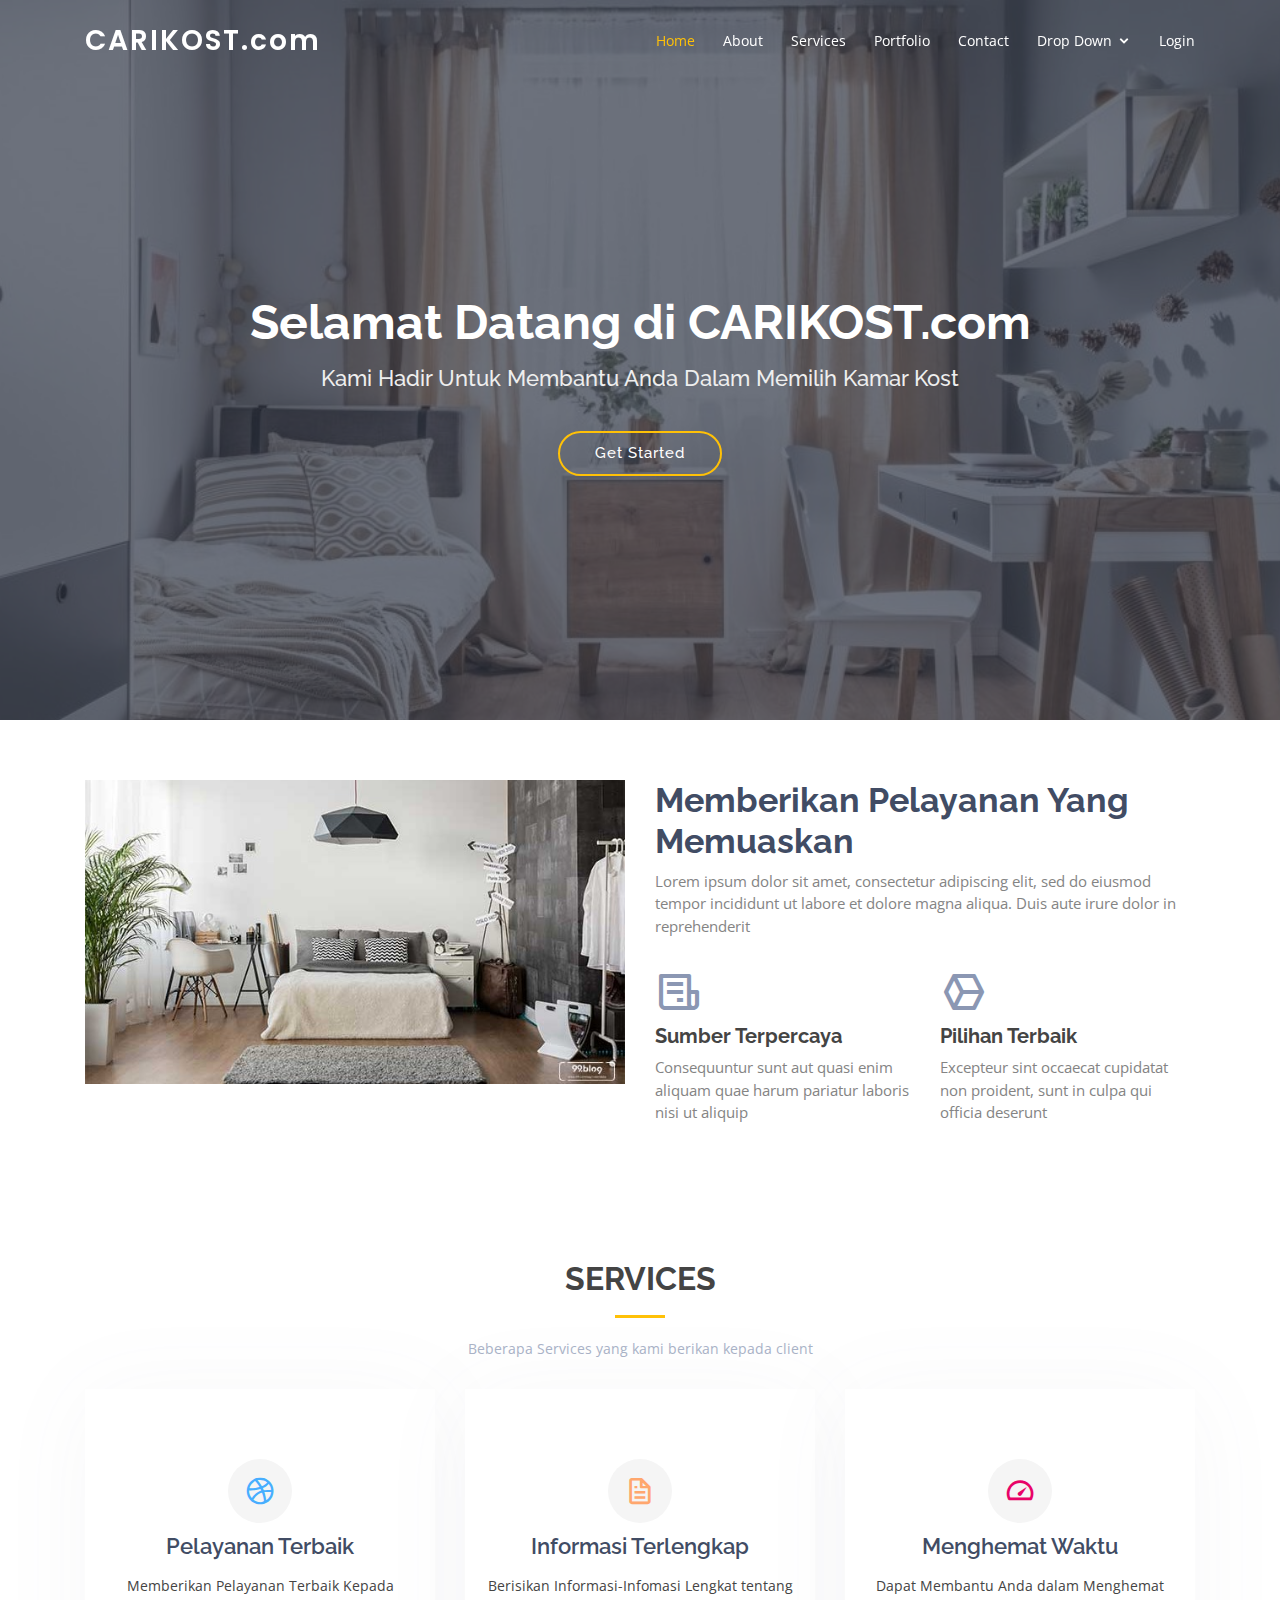
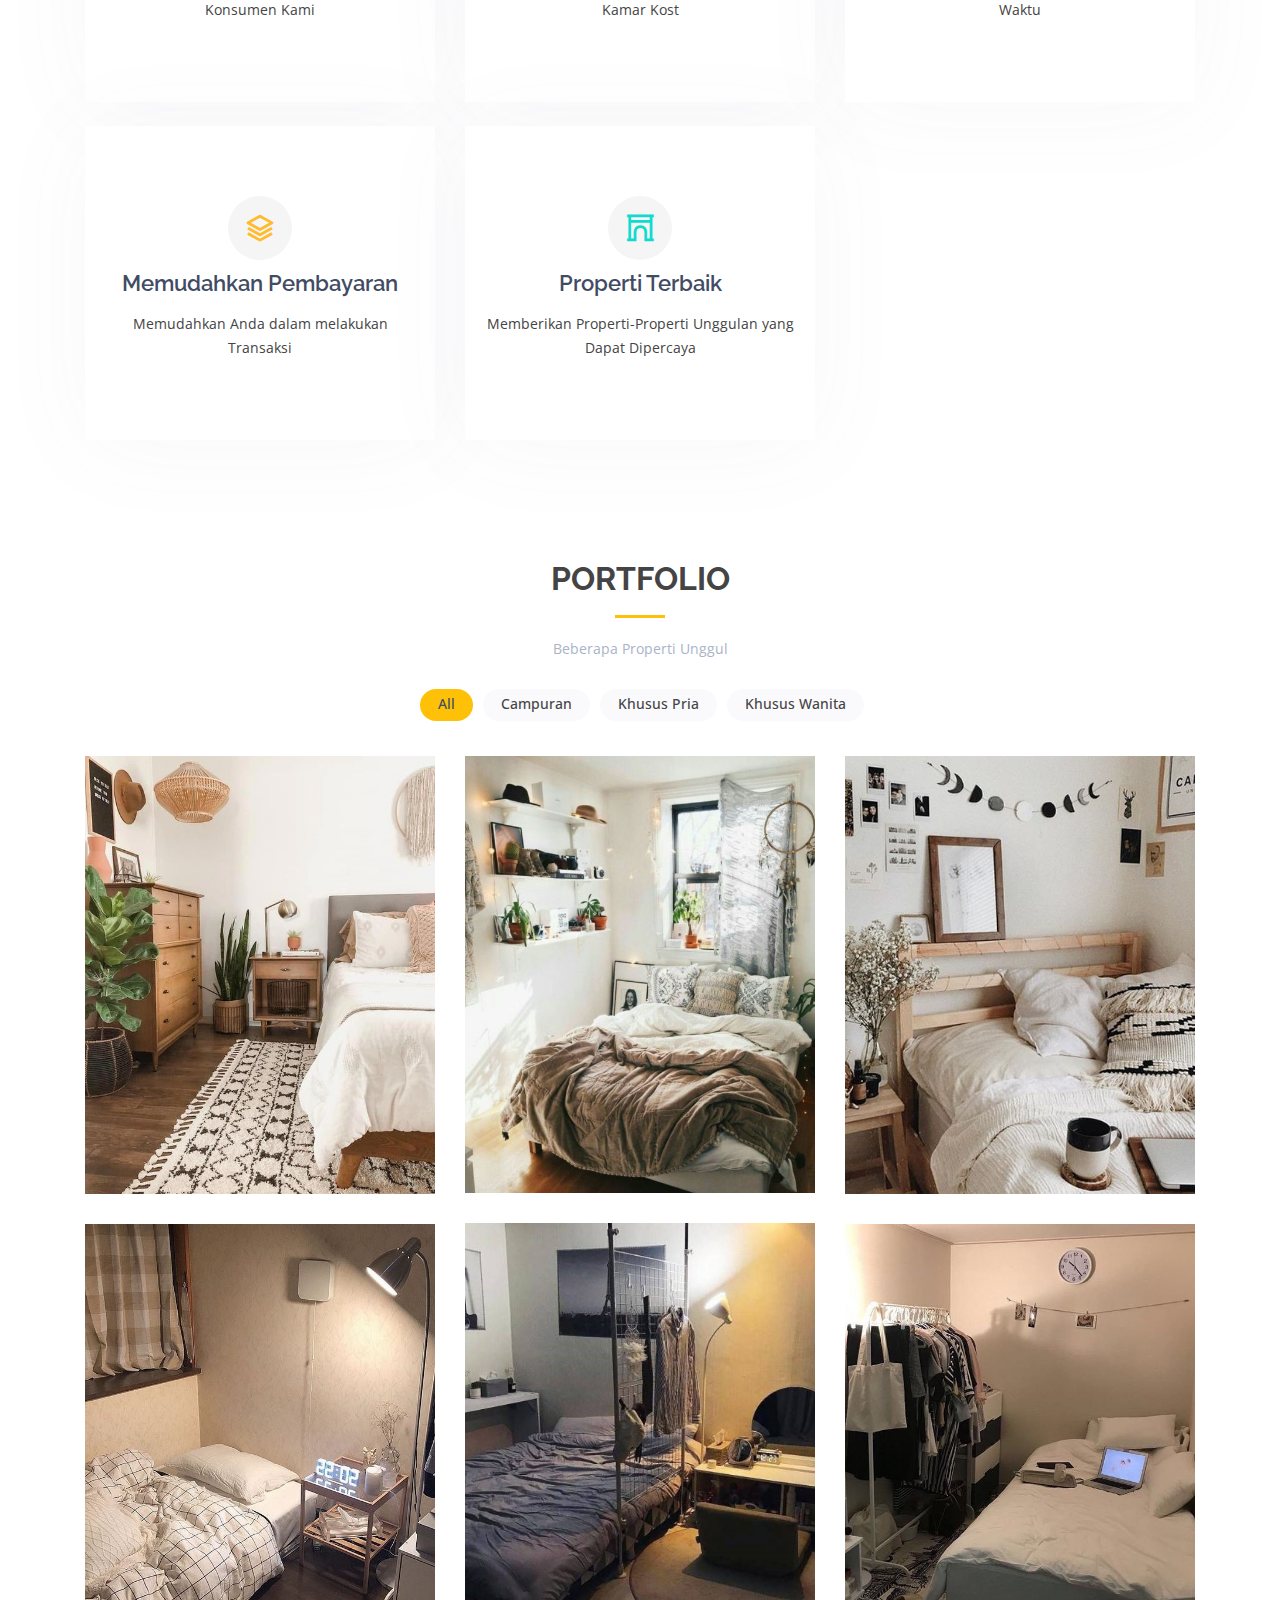
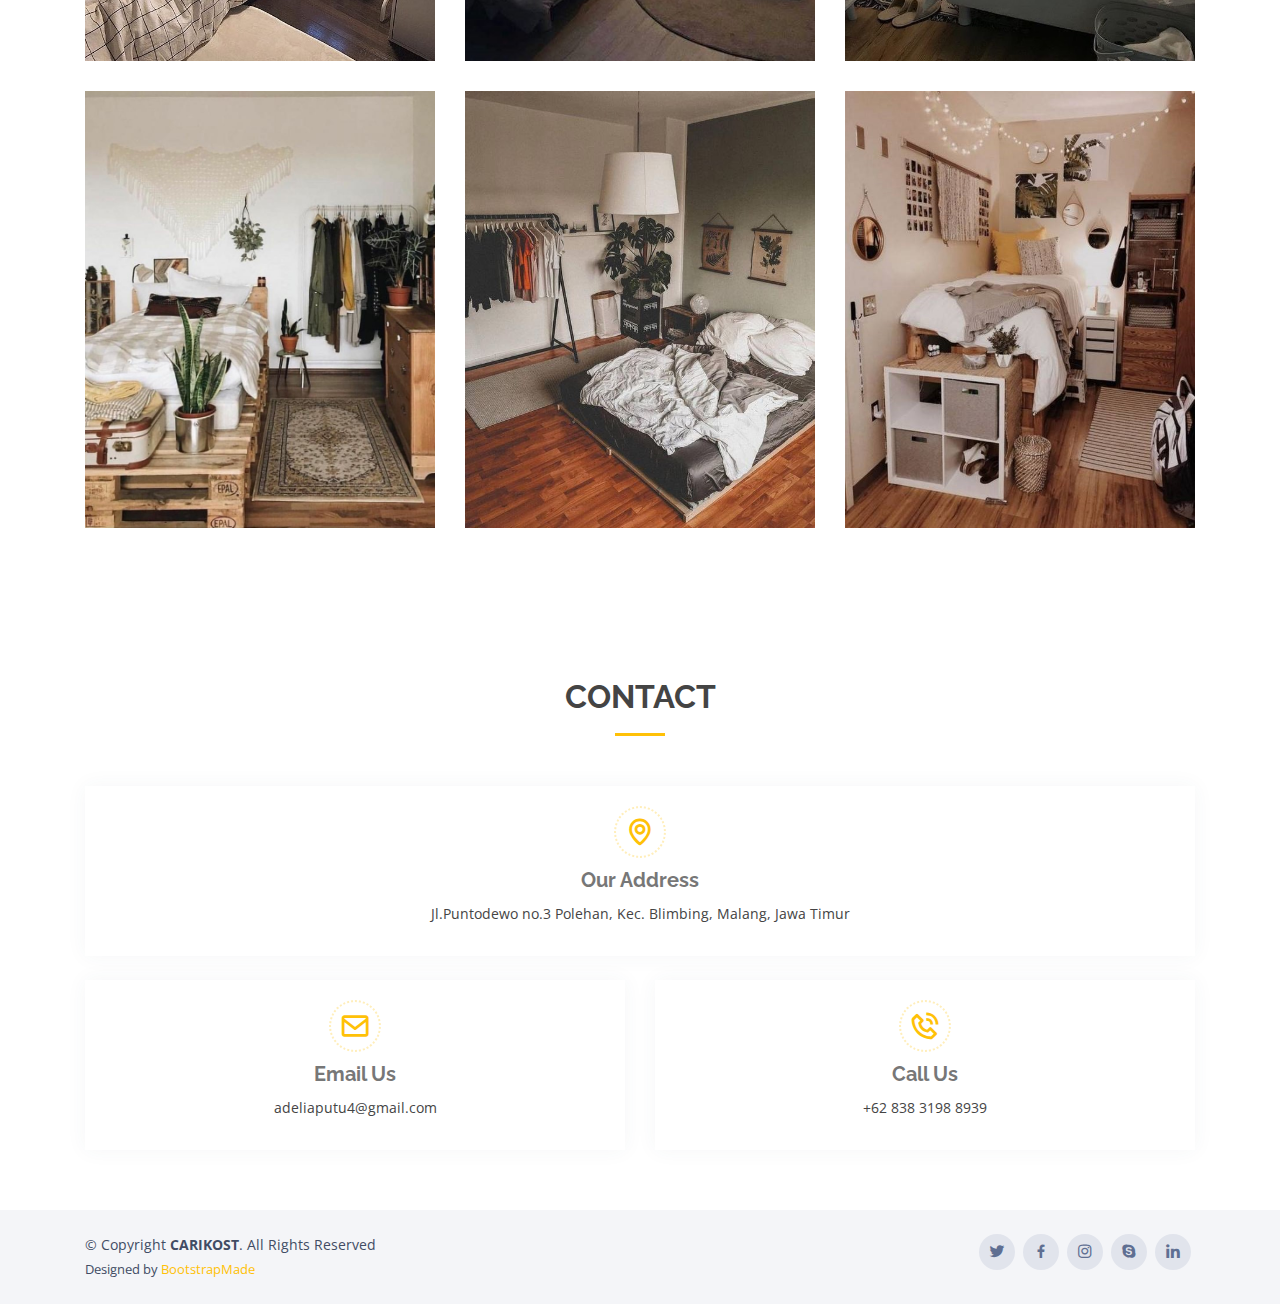
<file: index.html>
<!DOCTYPE html>
<html lang="en">

<head>
  <meta charset="utf-8">
  <meta content="width=device-width, initial-scale=1.0" name="viewport">

  <title>CARIKOST.com</title>
  <meta content="" name="descriptison">
  <meta content="" name="keywords">

  <!-- Favicons -->
  <link href="assets/img/favicon.png" rel="icon">
  <link href="assets/img/apple-touch-icon.png" rel="apple-touch-icon">

  <!-- Google Fonts -->
  <link href="https://fonts.googleapis.com/css?family=Open+Sans:300,300i,400,400i,600,600i,700,700i|Raleway:300,300i,400,400i,500,500i,600,600i,700,700i|Poppins:300,300i,400,400i,500,500i,600,600i,700,700i" rel="stylesheet">

  <!-- Vendor CSS Files -->
  <link href="assets/vendor/bootstrap/css/bootstrap.min.css" rel="stylesheet">
  <link href="assets/vendor/icofont/icofont.min.css" rel="stylesheet">
  <link href="assets/vendor/boxicons/css/boxicons.min.css" rel="stylesheet">
  <link href="assets/vendor/owl.carousel/assets/owl.carousel.min.css" rel="stylesheet">
  <link href="assets/vendor/venobox/venobox.css" rel="stylesheet">

  <!-- Template Main CSS File -->
  <link href="assets/css/style.css" rel="stylesheet">

  <!-- =======================================================
  * Template Name: Baker - v2.1.0
  * Template URL: https://bootstrapmade.com/baker-free-onepage-bootstrap-theme/
  * Author: BootstrapMade.com
  * License: https://bootstrapmade.com/license/
  ======================================================== -->
</head>

<body>

  <!-- ======= Header ======= -->
  <header id="header" class="fixed-top header-transparent">
    <div class="container d-flex align-items-center">

      <h1 class="logo mr-auto"><a href="index.html">CARIKOST.com</a></h1>
      <!-- Uncomment below if you prefer to use an image logo -->
      <!-- <a href="index.html" class="logo mr-auto"><img src="assets/img/logo.png" alt="" class="img-fluid"></a>-->

      <nav class="nav-menu d-none d-lg-block">
        <ul>
          <li class="active"><a href="index.html">Home</a></li>
          <li><a href="#about">About</a></li>
          <li><a href="#services">Services</a></li>
          <li><a href="#portfolio">Portfolio</a></li>
          <li><a href="#contact">Contact</a></li>
          <li class="drop-down"><a href="">Drop Down</a>
            <ul>
              <li><a href="#">Drop Down 1</a></li>
              <li class="drop-down"><a href="#">Deep Drop Down</a>
                <ul>
                  <li><a href="#">Deep Drop Down 1</a></li>
                  <li><a href="#">Deep Drop Down 2</a></li>
                  <li><a href="#">Deep Drop Down 3</a></li>
                  <li><a href="#">Deep Drop Down 4</a></li>
                  <li><a href="#">Deep Drop Down 5</a></li>
                </ul>
              </li>
              <li><a href="#">Drop Down 2</a></li>
              <li><a href="#">Drop Down 3</a></li>
              <li><a href="#">Drop Down 4</a></li>
            </ul>
          </li>
          <li><a href="login/login.html">Login</a></li>

        </ul>
      </nav><!-- .nav-menu -->

    </div>
  </header><!-- End Header -->

  <!-- ======= Hero Section ======= -->
  <section id="hero" class="d-flex align-items-center justify-content-center">
    <div class="container position-relative">
      <h1>Selamat Datang di CARIKOST.com</h1>
      <h2>Kami Hadir Untuk Membantu Anda Dalam Memilih Kamar Kost</h2>
      <a href="#about" class="btn-get-started scrollto">Get Started</a>
    </div>
  </section><!-- End Hero -->

  <main id="main">

    <!-- ======= About Section ======= -->
    <section id="about" class="about">
      <div class="container">

        <div class="row">
          <div class="col-lg-6">
            <img src="assets/img/about.jpg" class="img-fluid" alt="">
          </div>
          <div class="col-lg-6 pt-4 pt-lg-0">
            <h3>Memberikan Pelayanan Yang Memuaskan</h3>
            <p>
              Lorem ipsum dolor sit amet, consectetur adipiscing elit, sed do eiusmod tempor incididunt ut labore et dolore magna aliqua. Duis aute irure dolor in reprehenderit
            </p>
            <div class="row">
              <div class="col-md-6">
                <i class="bx bx-receipt"></i>
                <h4>Sumber Terpercaya</h4>
                <p>Consequuntur sunt aut quasi enim aliquam quae harum pariatur laboris nisi ut aliquip</p>
              </div>
              <div class="col-md-6">
                <i class="bx bx-cube-alt"></i>
                <h4>Pilihan Terbaik</h4>
                <p>Excepteur sint occaecat cupidatat non proident, sunt in culpa qui officia deserunt</p>
              </div>
            </div>
          </div>
        </div>

      </div>
    </section><!-- End About Section -->


    <!-- ======= Services Section ======= -->
    <section id="services" class="services">
      <div class="container">

        <div class="section-title">
          <h2>Services</h2>
          <p>Beberapa Services yang kami berikan kepada client</p>
        </div>

        <div class="row">

          <div class="col-lg-4 col-md-6 d-flex align-items-stretch" data-aos="zoom-in" data-aos-delay="100">
            <div class="icon-box iconbox-blue">
              <div class="icon">
                <i class="bx bxl-dribbble"></i>
              </div>
              <h4><a href="">Pelayanan Terbaik</a></h4>
              <p>Memberikan Pelayanan Terbaik Kepada Konsumen Kami</p>
            </div>
          </div>

          <div class="col-lg-4 col-md-6 d-flex align-items-stretch mt-4 mt-md-0" data-aos="zoom-in" data-aos-delay="200">
            <div class="icon-box iconbox-orange ">
              <div class="icon">
                <i class="bx bx-file"></i>
              </div>
              <h4><a href="">Informasi Terlengkap</a></h4>
              <p>Berisikan Informasi-Infomasi Lengkat tentang Kamar Kost</p>
            </div>
          </div>

          <div class="col-lg-4 col-md-6 d-flex align-items-stretch mt-4 mt-lg-0" data-aos="zoom-in" data-aos-delay="300">
            <div class="icon-box iconbox-pink">
              <div class="icon">
                <i class="bx bx-tachometer"></i>
              </div>
              <h4><a href="">Menghemat Waktu</a></h4>
              <p>Dapat Membantu Anda dalam Menghemat Waktu</p>
            </div>
          </div>

          <div class="col-lg-4 col-md-6 d-flex align-items-stretch mt-4" data-aos="zoom-in" data-aos-delay="100">
            <div class="icon-box iconbox-yellow">
              <div class="icon">
                <i class="bx bx-layer"></i>
              </div>
              <h4><a href="">Memudahkan Pembayaran</a></h4>
              <p>Memudahkan Anda dalam melakukan Transaksi</p>
            </div>
          </div>

          

          <div class="col-lg-4 col-md-6 d-flex align-items-stretch mt-4" data-aos="zoom-in" data-aos-delay="300">
            <div class="icon-box iconbox-teal">
              <div class="icon">
                <i class="bx bx-arch"></i>
              </div>
              <h4><a href="">Properti Terbaik</a></h4>
              <p>Memberikan Properti-Properti Unggulan yang Dapat Dipercaya</p>
            </div>
          </div>

        </div>

      </div>
    </section><!-- End Services Section -->


    <!-- ======= Portfolio Section ======= -->
    <section id="portfolio" class="portfolio">
      <div class="container">

        <div class="section-title">
          <h2>Portfolio</h2>
          <p>Beberapa Properti Unggul</p>
        </div>

        <div class="row">
          <div class="col-lg-12 d-flex justify-content-center">
            <ul id="portfolio-flters">
              <li data-filter="*" class="filter-active">All</li>
              <li data-filter=".filter-app">Campuran</li>
              <li data-filter=".filter-card">Khusus Pria</li>
              <li data-filter=".filter-web">Khusus Wanita</li>
            </ul>
          </div>
        </div>

        <div class="row portfolio-container">

          <div class="col-lg-4 col-md-6 portfolio-item filter-app">
            <img src="assets/img/portfolio/kamar1.jpg" class="img-fluid" alt="">
            <div class="portfolio-info">
              <h4>Kamar 1</h4>
              <p>Campuran</p>
              <a href="assets/img/portfolio/portfolio-1.jpg" data-gall="portfolioGallery" class="venobox preview-link" title="App 1"><i class="bx bx-plus"></i></a>
              <a href="portfolio-details.html" data-gall="portfolioDetailsGallery" data-vbtype="iframe" class="venobox details-link" title="Portfolio Details"><i class="bx bx-link"></i></a>
            </div>
          </div>

          <div class="col-lg-4 col-md-6 portfolio-item filter-web">
            <img src="assets/img/portfolio/kamar2.jpg" class="img-fluid" alt="">
            <div class="portfolio-info">
              <h4>Kamar 2</h4>
              <p>Khusus Wanita</p>
              <a href="assets/img/portfolio/kamar2.jpg" data-gall="portfolioGallery" class="venobox preview-link" title="Web 3"><i class="bx bx-plus"></i></a>
              <a href="portfolio-details.html" data-gall="portfolioDetailsGallery" data-vbtype="iframe" class="venobox details-link" title="Portfolio Details"><i class="bx bx-link"></i></a>
            </div>
          </div>

          <div class="col-lg-4 col-md-6 portfolio-item filter-app">
            <img src="assets/img/portfolio/kamar3.jpg" class="img-fluid" alt="">
            <div class="portfolio-info">
              <h4>Kamar 3</h4>
              <p>Campuran</p>
              <a href="assets/img/portfolio/kamar3.jpg" data-gall="portfolioGallery" class="venobox preview-link" title="App 2"><i class="bx bx-plus"></i></a>
              <a href="portfolio-details.html" data-gall="portfolioDetailsGallery" data-vbtype="iframe" class="venobox details-link" title="Portfolio Details"><i class="bx bx-link"></i></a>
            </div>
          </div>

          <div class="col-lg-4 col-md-6 portfolio-item filter-card">
            <img src="assets/img/portfolio/kamar4.jpg" class="img-fluid" alt="">
            <div class="portfolio-info">
              <h4>Kamar 4</h4>
              <p>Khusus Pria</p>
              <a href="assets/img/portfolio/kamar4.jpg" data-gall="portfolioGallery" class="venobox preview-link" title="Card 2"><i class="bx bx-plus"></i></a>
              <a href="portfolio-details.html" data-gall="portfolioDetailsGallery" data-vbtype="iframe" class="venobox details-link" title="Portfolio Details"><i class="bx bx-link"></i></a>
            </div>
          </div>

          <div class="col-lg-4 col-md-6 portfolio-item filter-web">
            <img src="assets/img/portfolio/kamar5.jpeg" class="img-fluid" alt="">
            <div class="portfolio-info">
              <h4>Kamar 5</h4>
              <p>Khusus Wanita</p>
              <a href="assets/img/portfolio/kamar5.jpeg" data-gall="portfolioGallery" class="venobox preview-link" title="Web 2"><i class="bx bx-plus"></i></a>
              <a href="portfolio-details.html" data-gall="portfolioDetailsGallery" data-vbtype="iframe" class="venobox details-link" title="Portfolio Details"><i class="bx bx-link"></i></a>
            </div>
          </div>

          <div class="col-lg-4 col-md-6 portfolio-item filter-app">
            <img src="assets/img/portfolio/kamar6.jpg" class="img-fluid" alt="">
            <div class="portfolio-info">
              <h4>Kamar 6</h4>
              <p>Campuran</p>
              <a href="assets/img/portfolio/kamar6.jpg" data-gall="portfolioGallery" class="venobox preview-link" title="App 3"><i class="bx bx-plus"></i></a>
              <a href="portfolio-details.html" data-gall="portfolioDetailsGallery" data-vbtype="iframe" class="venobox details-link" title="Portfolio Details"><i class="bx bx-link"></i></a>
            </div>
          </div>

          <div class="col-lg-4 col-md-6 portfolio-item filter-card">
            <img src="assets/img/portfolio/kamar7.jpg" class="img-fluid" alt="">
            <div class="portfolio-info">
              <h4>Kamar 7</h4>
              <p>Khusus Pria</p>
              <a href="assets/img/portfolio/kamar7.jpg" data-gall="portfolioGallery" class="venobox preview-link" title="Card 1"><i class="bx bx-plus"></i></a>
              <a href="portfolio-details.html" data-gall="portfolioDetailsGallery" data-vbtype="iframe" class="venobox details-link" title="Portfolio Details"><i class="bx bx-link"></i></a>
            </div>
          </div>

          <div class="col-lg-4 col-md-6 portfolio-item filter-card">
            <img src="assets/img/portfolio/kamar8.jpg" class="img-fluid" alt="">
            <div class="portfolio-info">
              <h4>Kamar 8</h4>
              <p>Khusus Pria</p>
              <a href="assets/img/portfolio/kamar8.jpg" data-gall="portfolioGallery" class="venobox preview-link" title="Card 3"><i class="bx bx-plus"></i></a>
              <a href="portfolio-details.html" data-gall="portfolioDetailsGallery" data-vbtype="iframe" class="venobox details-link" title="Portfolio Details"><i class="bx bx-link"></i></a>
            </div>
          </div>

          <div class="col-lg-4 col-md-6 portfolio-item filter-web">
            <img src="assets/img/portfolio/kamar9.jpg" class="img-fluid" alt="">
            <div class="portfolio-info">
              <h4>Kamar 9</h4>
              <p>Khusus Wanita</p>
              <a href="assets/img/portfolio/kamar9.jpg" data-gall="portfolioGallery" class="venobox preview-link" title="Web 3"><i class="bx bx-plus"></i></a>
              <a href="portfolio-details.html" data-gall="portfolioDetailsGallery" data-vbtype="iframe" class="venobox details-link" title="Portfolio Details"><i class="bx bx-link"></i></a>
            </div>
          </div>

        </div>

      </div>
    </section><!-- End Portfolio Section -->



    <!-- ======= Contact Section ======= -->
    <section id="contact" class="contact">
      <div class="container">

        <div class="section-title">
          <h2>Contact</h2>
        </div>

        <div class="row">

          <div class="col-lg-12">

            <div class="row">
              <div class="col-md-12">
                <div class="info-box">
                  <i class="bx bx-map"></i>
                  <h3>Our Address</h3>
                  <p>Jl.Puntodewo no.3 Polehan, Kec. Blimbing, Malang, Jawa Timur</p>
                </div>
              </div>
              <div class="col-md-6">
                <div class="info-box mt-4">
                  <i class="bx bx-envelope"></i>
                  <h3>Email Us</h3>
                  <p>adeliaputu4@gmail.com</p>
                </div>
              </div>
              <div class="col-md-6">
                <div class="info-box mt-4">
                  <i class="bx bx-phone-call"></i>
                  <h3>Call Us</h3>
                  <p>+62 838 3198 8939</p>
                </div>
              </div>
            </div>

          </div>

        </div>

      </div>
    </section><!-- End Contact Section -->

  </main><!-- End #main -->

  <!-- ======= Footer ======= -->
  <footer id="footer">
    <div class="container d-md-flex py-4">

      <div class="mr-md-auto text-center text-md-left">
        <div class="copyright">
          &copy; Copyright <strong><span>CARIKOST</span></strong>. All Rights Reserved
        </div>
        <div class="credits">
          <!-- All the links in the footer should remain intact. -->
          <!-- You can delete the links only if you purchased the pro version. -->
          <!-- Licensing information: https://bootstrapmade.com/license/ -->
          <!-- Purchase the pro version with working PHP/AJAX contact form: https://bootstrapmade.com/baker-free-onepage-bootstrap-theme/ -->
          Designed by <a href="https://bootstrapmade.com/">BootstrapMade</a>
        </div>
      </div>
      <div class="social-links text-center text-md-right pt-3 pt-md-0">
        <a href="#" class="twitter"><i class="bx bxl-twitter"></i></a>
        <a href="#" class="facebook"><i class="bx bxl-facebook"></i></a>
        <a href="#" class="instagram"><i class="bx bxl-instagram"></i></a>
        <a href="#" class="google-plus"><i class="bx bxl-skype"></i></a>
        <a href="#" class="linkedin"><i class="bx bxl-linkedin"></i></a>
      </div>
    </div>
  </footer><!-- End Footer -->

  <a href="#" class="back-to-top"><i class="bx bx-up-arrow-alt"></i></a>

  <!-- Vendor JS Files -->
  <script src="assets/vendor/jquery/jquery.min.js"></script>
  <script src="assets/vendor/bootstrap/js/bootstrap.bundle.min.js"></script>
  <script src="assets/vendor/jquery.easing/jquery.easing.min.js"></script>
  <script src="assets/vendor/php-email-form/validate.js"></script>
  <script src="assets/vendor/waypoints/jquery.waypoints.min.js"></script>
  <script src="assets/vendor/counterup/counterup.min.js"></script>
  <script src="assets/vendor/owl.carousel/owl.carousel.min.js"></script>
  <script src="assets/vendor/isotope-layout/isotope.pkgd.min.js"></script>
  <script src="assets/vendor/venobox/venobox.min.js"></script>

  <!-- Template Main JS File -->
  <script src="assets/js/main.js"></script>

</body>

</html>
</file>
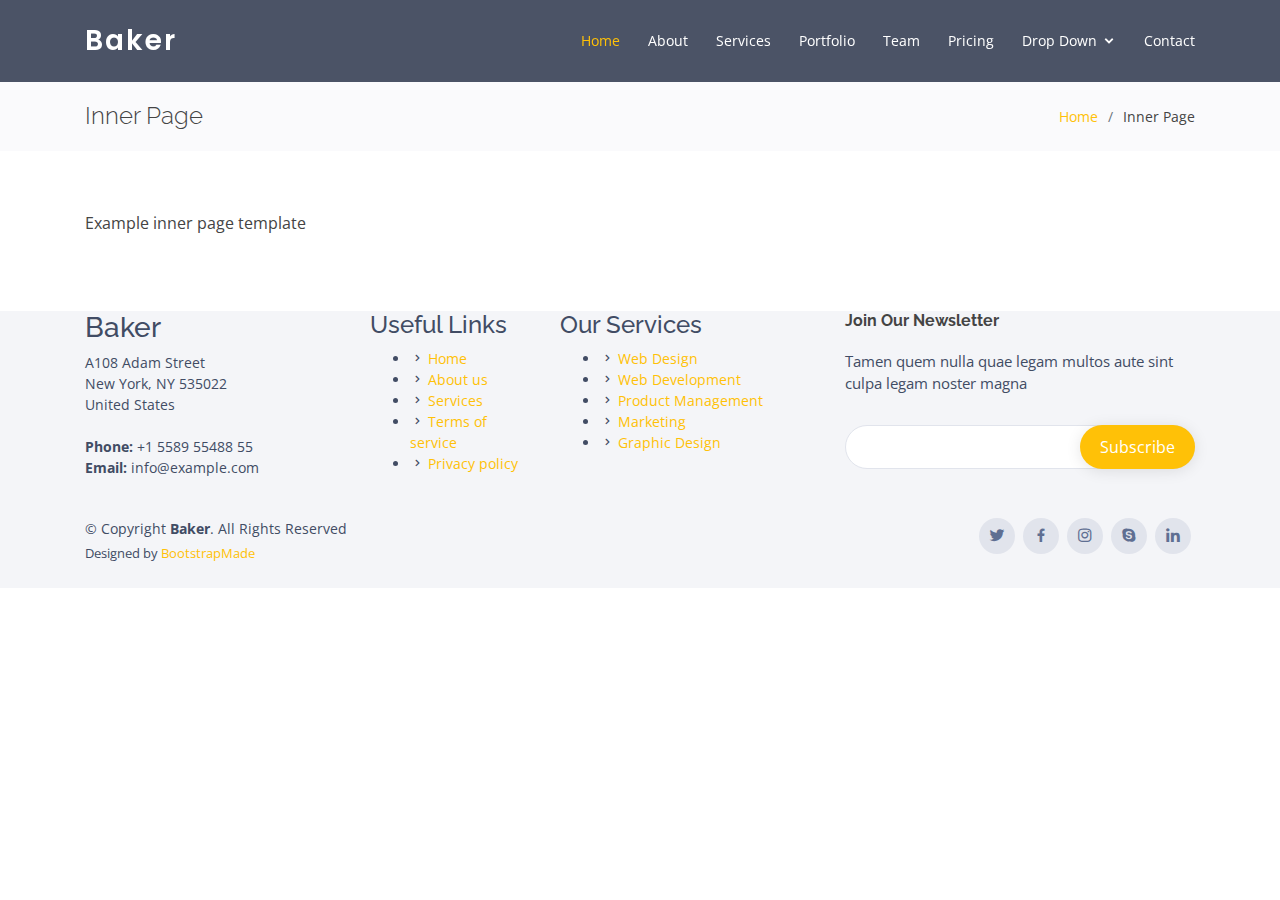
<file: inner-page.html>
<!DOCTYPE html>
<html lang="en">

<head>
  <meta charset="utf-8">
  <meta content="width=device-width, initial-scale=1.0" name="viewport">

  <title>Inner Page - Baker Bootstrap Template</title>
  <meta content="" name="descriptison">
  <meta content="" name="keywords">

  <!-- Favicons -->
  <link href="assets/img/favicon.png" rel="icon">
  <link href="assets/img/apple-touch-icon.png" rel="apple-touch-icon">

  <!-- Google Fonts -->
  <link href="https://fonts.googleapis.com/css?family=Open+Sans:300,300i,400,400i,600,600i,700,700i|Raleway:300,300i,400,400i,500,500i,600,600i,700,700i|Poppins:300,300i,400,400i,500,500i,600,600i,700,700i" rel="stylesheet">

  <!-- Vendor CSS Files -->
  <link href="assets/vendor/bootstrap/css/bootstrap.min.css" rel="stylesheet">
  <link href="assets/vendor/icofont/icofont.min.css" rel="stylesheet">
  <link href="assets/vendor/boxicons/css/boxicons.min.css" rel="stylesheet">
  <link href="assets/vendor/owl.carousel/assets/owl.carousel.min.css" rel="stylesheet">
  <link href="assets/vendor/venobox/venobox.css" rel="stylesheet">

  <!-- Template Main CSS File -->
  <link href="assets/css/style.css" rel="stylesheet">

  <!-- =======================================================
  * Template Name: Baker - v2.1.0
  * Template URL: https://bootstrapmade.com/baker-free-onepage-bootstrap-theme/
  * Author: BootstrapMade.com
  * License: https://bootstrapmade.com/license/
  ======================================================== -->
</head>

<body>

  <!-- ======= Header ======= -->
  <header id="header" class="fixed-top ">
    <div class="container d-flex align-items-center">

      <h1 class="logo mr-auto"><a href="index.html">Baker</a></h1>
      <!-- Uncomment below if you prefer to use an image logo -->
      <!-- <a href="index.html" class="logo mr-auto"><img src="assets/img/logo.png" alt="" class="img-fluid"></a>-->

      <nav class="nav-menu d-none d-lg-block">
        <ul>
          <li class="active"><a href="index.html">Home</a></li>
          <li><a href="#about">About</a></li>
          <li><a href="#services">Services</a></li>
          <li><a href="#portfolio">Portfolio</a></li>
          <li><a href="#team">Team</a></li>
          <li><a href="#pricing">Pricing</a></li>
          <li class="drop-down"><a href="">Drop Down</a>
            <ul>
              <li><a href="#">Drop Down 1</a></li>
              <li class="drop-down"><a href="#">Deep Drop Down</a>
                <ul>
                  <li><a href="#">Deep Drop Down 1</a></li>
                  <li><a href="#">Deep Drop Down 2</a></li>
                  <li><a href="#">Deep Drop Down 3</a></li>
                  <li><a href="#">Deep Drop Down 4</a></li>
                  <li><a href="#">Deep Drop Down 5</a></li>
                </ul>
              </li>
              <li><a href="#">Drop Down 2</a></li>
              <li><a href="#">Drop Down 3</a></li>
              <li><a href="#">Drop Down 4</a></li>
            </ul>
          </li>
          <li><a href="#contact">Contact</a></li>

        </ul>
      </nav><!-- .nav-menu -->

    </div>
  </header><!-- End Header -->

  <main id="main">

    <!-- ======= Breadcrumbs ======= -->
    <section class="breadcrumbs">
      <div class="container">

        <div class="d-flex justify-content-between align-items-center">
          <h2>Inner Page</h2>
          <ol>
            <li><a href="index.html">Home</a></li>
            <li>Inner Page</li>
          </ol>
        </div>

      </div>
    </section><!-- End Breadcrumbs -->

    <section class="inner-page">
      <div class="container">
        <p>
          Example inner page template
        </p>
      </div>
    </section>

  </main><!-- End #main -->

  <!-- ======= Footer ======= -->
  <footer id="footer">

    <div class="footer-top">
      <div class="container">
        <div class="row">

          <div class="col-lg-3 col-md-6 footer-contact">
            <h3>Baker</h3>
            <p>
              A108 Adam Street <br>
              New York, NY 535022<br>
              United States <br><br>
              <strong>Phone:</strong> +1 5589 55488 55<br>
              <strong>Email:</strong> info@example.com<br>
            </p>
          </div>

          <div class="col-lg-2 col-md-6 footer-links">
            <h4>Useful Links</h4>
            <ul>
              <li><i class="bx bx-chevron-right"></i> <a href="#">Home</a></li>
              <li><i class="bx bx-chevron-right"></i> <a href="#">About us</a></li>
              <li><i class="bx bx-chevron-right"></i> <a href="#">Services</a></li>
              <li><i class="bx bx-chevron-right"></i> <a href="#">Terms of service</a></li>
              <li><i class="bx bx-chevron-right"></i> <a href="#">Privacy policy</a></li>
            </ul>
          </div>

          <div class="col-lg-3 col-md-6 footer-links">
            <h4>Our Services</h4>
            <ul>
              <li><i class="bx bx-chevron-right"></i> <a href="#">Web Design</a></li>
              <li><i class="bx bx-chevron-right"></i> <a href="#">Web Development</a></li>
              <li><i class="bx bx-chevron-right"></i> <a href="#">Product Management</a></li>
              <li><i class="bx bx-chevron-right"></i> <a href="#">Marketing</a></li>
              <li><i class="bx bx-chevron-right"></i> <a href="#">Graphic Design</a></li>
            </ul>
          </div>

          <div class="col-lg-4 col-md-6 footer-newsletter">
            <h4>Join Our Newsletter</h4>
            <p>Tamen quem nulla quae legam multos aute sint culpa legam noster magna</p>
            <form action="" method="post">
              <input type="email" name="email"><input type="submit" value="Subscribe">
            </form>
          </div>

        </div>
      </div>
    </div>

    <div class="container d-md-flex py-4">

      <div class="mr-md-auto text-center text-md-left">
        <div class="copyright">
          &copy; Copyright <strong><span>Baker</span></strong>. All Rights Reserved
        </div>
        <div class="credits">
          <!-- All the links in the footer should remain intact. -->
          <!-- You can delete the links only if you purchased the pro version. -->
          <!-- Licensing information: https://bootstrapmade.com/license/ -->
          <!-- Purchase the pro version with working PHP/AJAX contact form: https://bootstrapmade.com/baker-free-onepage-bootstrap-theme/ -->
          Designed by <a href="https://bootstrapmade.com/">BootstrapMade</a>
        </div>
      </div>
      <div class="social-links text-center text-md-right pt-3 pt-md-0">
        <a href="#" class="twitter"><i class="bx bxl-twitter"></i></a>
        <a href="#" class="facebook"><i class="bx bxl-facebook"></i></a>
        <a href="#" class="instagram"><i class="bx bxl-instagram"></i></a>
        <a href="#" class="google-plus"><i class="bx bxl-skype"></i></a>
        <a href="#" class="linkedin"><i class="bx bxl-linkedin"></i></a>
      </div>
    </div>
  </footer><!-- End Footer -->

  <a href="#" class="back-to-top"><i class="bx bx-up-arrow-alt"></i></a>

  <!-- Vendor JS Files -->
  <script src="assets/vendor/jquery/jquery.min.js"></script>
  <script src="assets/vendor/bootstrap/js/bootstrap.bundle.min.js"></script>
  <script src="assets/vendor/jquery.easing/jquery.easing.min.js"></script>
  <script src="assets/vendor/php-email-form/validate.js"></script>
  <script src="assets/vendor/waypoints/jquery.waypoints.min.js"></script>
  <script src="assets/vendor/counterup/counterup.min.js"></script>
  <script src="assets/vendor/owl.carousel/owl.carousel.min.js"></script>
  <script src="assets/vendor/isotope-layout/isotope.pkgd.min.js"></script>
  <script src="assets/vendor/venobox/venobox.min.js"></script>

  <!-- Template Main JS File -->
  <script src="assets/js/main.js"></script>

</body>

</html>
</file>
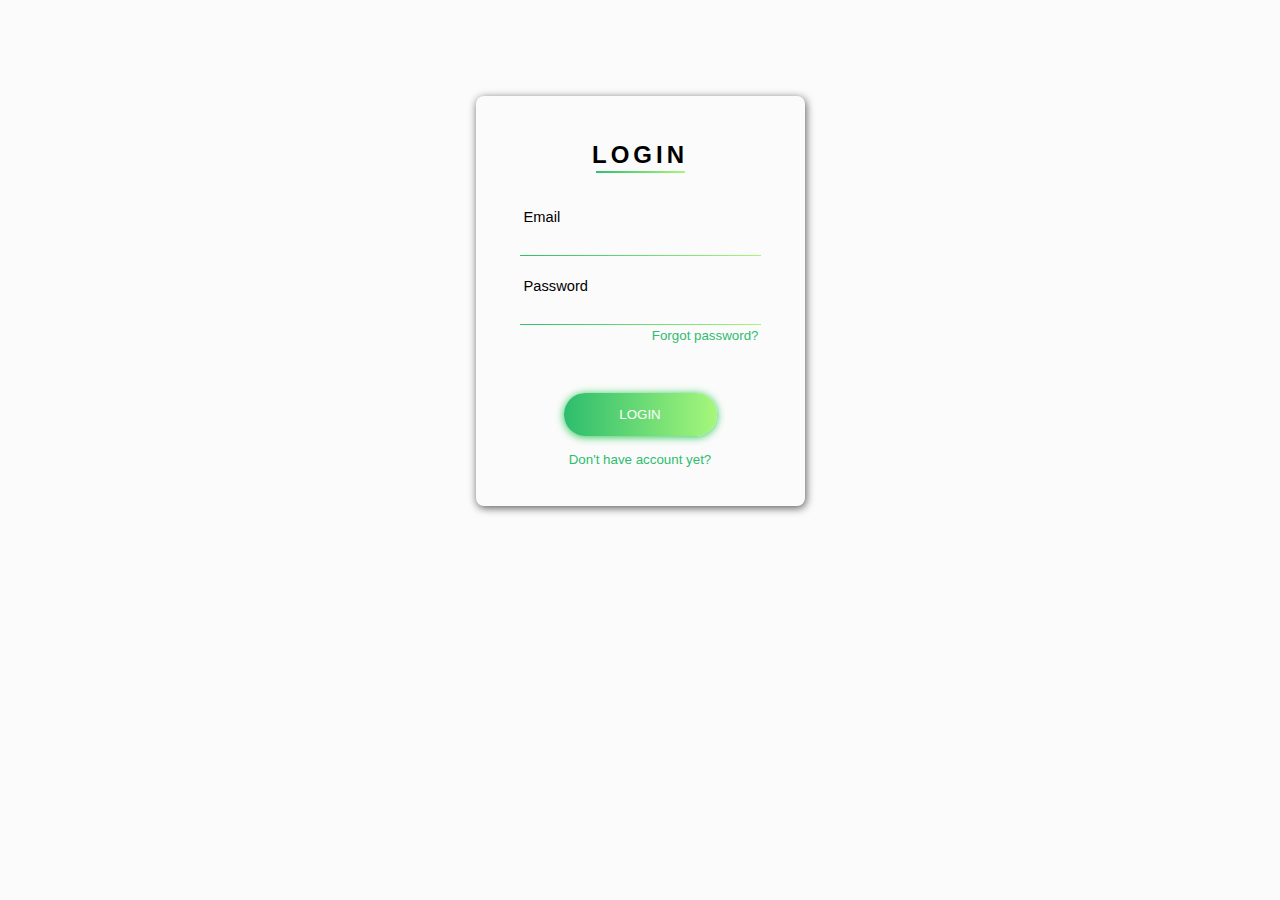
<file: login/login.html>
<!DOCTYPE html>
<html>
<link rel="stylesheet" type="text/css" href="style.css">
<head>
  <meta charset="utf-8" />
  <meta http-equiv="X-UA-Compatible" content="IE=edge" />
  <title>Login</title>
  <meta name="viewport" content="width=device-width, initial-scale=1.0" />
</head>

<body>
  <div id="card">
    <div id="card-content">
      <div id="card-title">
        <h2>LOGIN</h2>
        <div class="underline-title"></div>
      </div>
      <form method="post" class="form">
        <label for="user-email" style="padding-top:13px">
            &nbsp;Email
          </label>
        <input id="user-email" class="form-content" type="email" name="email" autocomplete="on" required />
        <div class="form-border"></div>
        <label for="user-password" style="padding-top:22px">&nbsp;Password
          </label>
        <input id="user-password" class="form-content" type="password" name="password" required />
        <div class="form-border"></div>
        <a href="#">
          <legend id="forgot-pass">Forgot password?</legend>
        </a>
        <input id="submit-btn" type="submit" name="submit" value="LOGIN" />
        <a href="#" id="signup">Don't have account yet?</a>
      </form>
    </div>
  </div>
</body>

</html>
</file>
<file: assets/vendor/venobox/venobox.css>
/* ------ venobox.css --------*/
.vbox-overlay *, .vbox-overlay *:before, .vbox-overlay *:after{
    -webkit-backface-visibility: hidden;
    -webkit-box-sizing:border-box;
    -moz-box-sizing:border-box;
    box-sizing:border-box;
}
.vbox-overlay * { 
    -webkit-backface-visibility: visible;
    backface-visibility: visible;
}
.vbox-overlay{
    display: -webkit-flex;
    display: flex;
    -webkit-flex-direction: column;
    flex-direction: column;
    -webkit-justify-content: center;
    justify-content: center;
    -webkit-align-items: center;
    align-items: center;
    position: fixed;
    left: 0;
    top: 0;
    bottom: 0;
    right: 0;
    z-index: 999999;
}

/* ----- navigation ----- */
.vbox-title{
    width: 100%;
    height: 40px;
    float: left;
    text-align: center;
    line-height: 28px;
    font-size: 12px;
    padding: 6px 50px;
    overflow: hidden;
    position: fixed;
    display: none;
    left: 0;
    z-index: 89;
}
.vbox-close{
    cursor: pointer;
    position: fixed;
    top: -1px;
    right: 0;
    width: 50px;
    height: 40px;
    padding: 6px;
    display: block;
    background-position:10px center;
    overflow: hidden;
    font-size: 24px;
    line-height: 1;
    text-align: center;
    z-index: 99;
}
.vbox-left{
    cursor: pointer;
    position: fixed;
    left: 0;
    height: 40px;
    overflow: hidden;
    line-height: 28px;
    font-size: 12px;
    z-index: 99;
    display: flex;
    align-items:center;
}
.vbox-num{
    display: inline-block;
    margin: 6px 0 6px 15px;
}
/* ----- Social share ----- */
.vbox-share{
    line-height: 28px;
    font-size: 12px;
    overflow: hidden;
    position: fixed;
    left: 0;
    z-index: 98;
    display: flex;
    align-items:center;
    justify-content: center;
    width: 100%;
    text-align: center;
}
.vbox-share svg{
    max-height: 28px;
    width: 28px;
    z-index: 10;
    margin-left: 12px;
    margin-top: 6px;
    margin-bottom: 6px;
    vertical-align: middle;
}


/* ----- navigation ARROWS ----- */
.vbox-next, .vbox-prev{
    position: fixed;
    top: 50%;
    margin-top: -15px;
    overflow: hidden;
    cursor: pointer;
    display: block;
    width: 45px;
    height: 45px;
    z-index: 99;
}
.vbox-next span, .vbox-prev span{
    position: relative;
    width: 20px;
    height: 20px;
    border: 2px solid transparent;
    border-top-color: #B6B6B6;
    border-right-color: #B6B6B6;
    text-indent: -100px;
    position: absolute;
    top: 8px;
    display: block;
}
.vbox-prev{
    left: 15px;
}
.vbox-next{
    right: 15px;
}
.vbox-prev span{
    left: 10px;
    -ms-transform: rotate(-135deg);
    -webkit-transform: rotate(-135deg);
    transform: rotate(-135deg);
}
.vbox-next span{
    -ms-transform: rotate(45deg);
    -webkit-transform: rotate(45deg);
    transform: rotate(45deg);
    right: 10px;
}
/* ------- inline window ------ */
.vbox-inline{
    width: 420px;
    height: 315px;
    height: 70vh;
    padding: 10px;
    background: #fff;
    margin: 0 auto;
    overflow: auto;
    text-align: left;
}
/* ------- Video & iFrames window ------ */
.venoframe{
    max-width: 100%;
    width: 100%;
    border: none;
    width: 100%;
    height: 260px;
    height: 70vh;
}
.venoframe.vbvid{
    height: 260px;
}
@media (min-width: 768px) {
    .venoframe, .vbox-inline{
        width: 90%;
        height: 360px;
        height: 70vh;
    }
    .venoframe.vbvid{
        width: 640px;
        height: 360px;
    }
}
@media (min-width: 992px) {
    .venoframe, .vbox-inline{
        max-width: 1200px;
        width: 80%;
        height: 540px;
        height: 70vh;
    }
    .venoframe.vbvid{
        width: 960px;
        height: 540px;
    }
}
/* 
Please do NOT edit this part! 
or at least read this note: http://i.imgur.com/7C0ws9e.gif
*/
.vbox-open{
    overflow: hidden;
}
.vbox-container{
    position: absolute;
    left: 0;
    right: 0;
    top: 0;
    bottom: 0;
    overflow-x: hidden;
    overflow-y: scroll;
    overflow-scrolling: touch;
    -webkit-overflow-scrolling: touch;
    z-index: 20;
    max-height: 100%;

}

.vbox-content{
    text-align: center;
    float: left;
    width: 100%;
    position: relative;
    overflow: hidden;
    padding: 20px 4%;
}
.vbox-container img{
    max-width: 100%;
    height: auto;
}
.vbox-figlio{
    box-shadow: 0 0 12px rgba(0,0,0,0.19), 0 6px 6px rgba(0,0,0,0.23);
    max-width: 100%;
    text-align: initial;
}
img.vbox-figlio{
    -webkit-user-select: none;
-khtml-user-select: none;
-moz-user-select: none;
-o-user-select: none;
user-select: none;
}
.vbox-content.swipe-left{
    margin-left: -200px !important;
}
.vbox-content.swipe-right{
    margin-left: 200px !important;
}
.vbox-animated{
    webkit-transition: margin 300ms ease-out;
    transition: margin 300ms ease-out;
}

/* ---------- preloader ----------
 * SPINKIT 
 * http://tobiasahlin.com/spinkit/
-------------------------------- */
.sk-double-bounce,.sk-rotating-plane{width:40px;height:40px;margin:40px auto}.sk-rotating-plane{background-color:#333;-webkit-animation:sk-rotatePlane 1.2s infinite ease-in-out;animation:sk-rotatePlane 1.2s infinite ease-in-out}@-webkit-keyframes sk-rotatePlane{0%{-webkit-transform:perspective(120px) rotateX(0) rotateY(0);transform:perspective(120px) rotateX(0) rotateY(0)}50%{-webkit-transform:perspective(120px) rotateX(-180.1deg) rotateY(0);transform:perspective(120px) rotateX(-180.1deg) rotateY(0)}100%{-webkit-transform:perspective(120px) rotateX(-180deg) rotateY(-179.9deg);transform:perspective(120px) rotateX(-180deg) rotateY(-179.9deg)}}@keyframes sk-rotatePlane{0%{-webkit-transform:perspective(120px) rotateX(0) rotateY(0);transform:perspective(120px) rotateX(0) rotateY(0)}50%{-webkit-transform:perspective(120px) rotateX(-180.1deg) rotateY(0);transform:perspective(120px) rotateX(-180.1deg) rotateY(0)}100%{-webkit-transform:perspective(120px) rotateX(-180deg) rotateY(-179.9deg);transform:perspective(120px) rotateX(-180deg) rotateY(-179.9deg)}}.sk-double-bounce{position:relative}.sk-double-bounce .sk-child{width:100%;height:100%;border-radius:50%;background-color:#333;opacity:.6;position:absolute;top:0;left:0;-webkit-animation:sk-doubleBounce 2s infinite ease-in-out;animation:sk-doubleBounce 2s infinite ease-in-out}.sk-chasing-dots .sk-child,.sk-spinner-pulse,.sk-three-bounce .sk-child{background-color:#333;border-radius:100%}.sk-double-bounce .sk-double-bounce2{-webkit-animation-delay:-1s;animation-delay:-1s}@-webkit-keyframes sk-doubleBounce{0%,100%{-webkit-transform:scale(0);transform:scale(0)}50%{-webkit-transform:scale(1);transform:scale(1)}}@keyframes sk-doubleBounce{0%,100%{-webkit-transform:scale(0);transform:scale(0)}50%{-webkit-transform:scale(1);transform:scale(1)}}.sk-wave{margin:40px auto;width:50px;height:40px;text-align:center;font-size:10px}.sk-wave .sk-rect{background-color:#333;height:100%;width:6px;display:inline-block;-webkit-animation:sk-waveStretchDelay 1.2s infinite ease-in-out;animation:sk-waveStretchDelay 1.2s infinite ease-in-out}.sk-wave .sk-rect1{-webkit-animation-delay:-1.2s;animation-delay:-1.2s}.sk-wave .sk-rect2{-webkit-animation-delay:-1.1s;animation-delay:-1.1s}.sk-wave .sk-rect3{-webkit-animation-delay:-1s;animation-delay:-1s}.sk-wave .sk-rect4{-webkit-animation-delay:-.9s;animation-delay:-.9s}.sk-wave .sk-rect5{-webkit-animation-delay:-.8s;animation-delay:-.8s}@-webkit-keyframes sk-waveStretchDelay{0%,100%,40%{-webkit-transform:scaleY(.4);transform:scaleY(.4)}20%{-webkit-transform:scaleY(1);transform:scaleY(1)}}@keyframes sk-waveStretchDelay{0%,100%,40%{-webkit-transform:scaleY(.4);transform:scaleY(.4)}20%{-webkit-transform:scaleY(1);transform:scaleY(1)}}.sk-wandering-cubes{margin:40px auto;width:40px;height:40px;position:relative}.sk-wandering-cubes .sk-cube{background-color:#333;width:10px;height:10px;position:absolute;top:0;left:0;-webkit-animation:sk-wanderingCube 1.8s ease-in-out -1.8s infinite both;animation:sk-wanderingCube 1.8s ease-in-out -1.8s infinite both}.sk-chasing-dots,.sk-spinner-pulse{width:40px;height:40px;margin:40px auto}.sk-wandering-cubes .sk-cube2{-webkit-animation-delay:-.9s;animation-delay:-.9s}@-webkit-keyframes sk-wanderingCube{0%{-webkit-transform:rotate(0);transform:rotate(0)}25%{-webkit-transform:translateX(30px) rotate(-90deg) scale(.5);transform:translateX(30px) rotate(-90deg) scale(.5)}50%{-webkit-transform:translateX(30px) translateY(30px) rotate(-179deg);transform:translateX(30px) translateY(30px) rotate(-179deg)}50.1%{-webkit-transform:translateX(30px) translateY(30px) rotate(-180deg);transform:translateX(30px) translateY(30px) rotate(-180deg)}75%{-webkit-transform:translateX(0) translateY(30px) rotate(-270deg) scale(.5);transform:translateX(0) translateY(30px) rotate(-270deg) scale(.5)}100%{-webkit-transform:rotate(-360deg);transform:rotate(-360deg)}}@keyframes sk-wanderingCube{0%{-webkit-transform:rotate(0);transform:rotate(0)}25%{-webkit-transform:translateX(30px) rotate(-90deg) scale(.5);transform:translateX(30px) rotate(-90deg) scale(.5)}50%{-webkit-transform:translateX(30px) translateY(30px) rotate(-179deg);transform:translateX(30px) translateY(30px) rotate(-179deg)}50.1%{-webkit-transform:translateX(30px) translateY(30px) rotate(-180deg);transform:translateX(30px) translateY(30px) rotate(-180deg)}75%{-webkit-transform:translateX(0) translateY(30px) rotate(-270deg) scale(.5);transform:translateX(0) translateY(30px) rotate(-270deg) scale(.5)}100%{-webkit-transform:rotate(-360deg);transform:rotate(-360deg)}}.sk-spinner-pulse{-webkit-animation:sk-pulseScaleOut 1s infinite ease-in-out;animation:sk-pulseScaleOut 1s infinite ease-in-out}@-webkit-keyframes sk-pulseScaleOut{0%{-webkit-transform:scale(0);transform:scale(0)}100%{-webkit-transform:scale(1);transform:scale(1);opacity:0}}@keyframes sk-pulseScaleOut{0%{-webkit-transform:scale(0);transform:scale(0)}100%{-webkit-transform:scale(1);transform:scale(1);opacity:0}}.sk-chasing-dots{position:relative;text-align:center;-webkit-animation:sk-chasingDotsRotate 2s infinite linear;animation:sk-chasingDotsRotate 2s infinite linear}.sk-chasing-dots .sk-child{width:60%;height:60%;display:inline-block;position:absolute;top:0;-webkit-animation:sk-chasingDotsBounce 2s infinite ease-in-out;animation:sk-chasingDotsBounce 2s infinite ease-in-out}.sk-chasing-dots .sk-dot2{top:auto;bottom:0;-webkit-animation-delay:-1s;animation-delay:-1s}@-webkit-keyframes sk-chasingDotsRotate{100%{-webkit-transform:rotate(360deg);transform:rotate(360deg)}}@keyframes sk-chasingDotsRotate{100%{-webkit-transform:rotate(360deg);transform:rotate(360deg)}}@-webkit-keyframes sk-chasingDotsBounce{0%,100%{-webkit-transform:scale(0);transform:scale(0)}50%{-webkit-transform:scale(1);transform:scale(1)}}@keyframes sk-chasingDotsBounce{0%,100%{-webkit-transform:scale(0);transform:scale(0)}50%{-webkit-transform:scale(1);transform:scale(1)}}.sk-three-bounce{margin:40px auto;width:80px;text-align:center}.sk-three-bounce .sk-child{width:20px;height:20px;display:inline-block;-webkit-animation:sk-three-bounce 1.4s ease-in-out 0s infinite both;animation:sk-three-bounce 1.4s ease-in-out 0s infinite both}.sk-circle .sk-child:before,.sk-fading-circle .sk-circle:before{display:block;border-radius:100%;content:'';background-color:#333}.sk-three-bounce .sk-bounce1{-webkit-animation-delay:-.32s;animation-delay:-.32s}.sk-three-bounce .sk-bounce2{-webkit-animation-delay:-.16s;animation-delay:-.16s}@-webkit-keyframes sk-three-bounce{0%,100%,80%{-webkit-transform:scale(0);transform:scale(0)}40%{-webkit-transform:scale(1);transform:scale(1)}}@keyframes sk-three-bounce{0%,100%,80%{-webkit-transform:scale(0);transform:scale(0)}40%{-webkit-transform:scale(1);transform:scale(1)}}.sk-circle{margin:40px auto;width:40px;height:40px;position:relative}.sk-circle .sk-child{width:100%;height:100%;position:absolute;left:0;top:0}.sk-circle .sk-child:before{margin:0 auto;width:15%;height:15%;-webkit-animation:sk-circleBounceDelay 1.2s infinite ease-in-out both;animation:sk-circleBounceDelay 1.2s infinite ease-in-out both}.sk-circle .sk-circle2{-webkit-transform:rotate(30deg);-ms-transform:rotate(30deg);transform:rotate(30deg)}.sk-circle .sk-circle3{-webkit-transform:rotate(60deg);-ms-transform:rotate(60deg);transform:rotate(60deg)}.sk-circle .sk-circle4{-webkit-transform:rotate(90deg);-ms-transform:rotate(90deg);transform:rotate(90deg)}.sk-circle .sk-circle5{-webkit-transform:rotate(120deg);-ms-transform:rotate(120deg);transform:rotate(120deg)}.sk-circle .sk-circle6{-webkit-transform:rotate(150deg);-ms-transform:rotate(150deg);transform:rotate(150deg)}.sk-circle .sk-circle7{-webkit-transform:rotate(180deg);-ms-transform:rotate(180deg);transform:rotate(180deg)}.sk-circle .sk-circle8{-webkit-transform:rotate(210deg);-ms-transform:rotate(210deg);transform:rotate(210deg)}.sk-circle .sk-circle9{-webkit-transform:rotate(240deg);-ms-transform:rotate(240deg);transform:rotate(240deg)}.sk-circle .sk-circle10{-webkit-transform:rotate(270deg);-ms-transform:rotate(270deg);transform:rotate(270deg)}.sk-circle .sk-circle11{-webkit-transform:rotate(300deg);-ms-transform:rotate(300deg);transform:rotate(300deg)}.sk-circle .sk-circle12{-webkit-transform:rotate(330deg);-ms-transform:rotate(330deg);transform:rotate(330deg)}.sk-circle .sk-circle2:before{-webkit-animation-delay:-1.1s;animation-delay:-1.1s}.sk-circle .sk-circle3:before{-webkit-animation-delay:-1s;animation-delay:-1s}.sk-circle .sk-circle4:before{-webkit-animation-delay:-.9s;animation-delay:-.9s}.sk-circle .sk-circle5:before{-webkit-animation-delay:-.8s;animation-delay:-.8s}.sk-circle .sk-circle6:before{-webkit-animation-delay:-.7s;animation-delay:-.7s}.sk-circle .sk-circle7:before{-webkit-animation-delay:-.6s;animation-delay:-.6s}.sk-circle .sk-circle8:before{-webkit-animation-delay:-.5s;animation-delay:-.5s}.sk-circle .sk-circle9:before{-webkit-animation-delay:-.4s;animation-delay:-.4s}.sk-circle .sk-circle10:before{-webkit-animation-delay:-.3s;animation-delay:-.3s}.sk-circle .sk-circle11:before{-webkit-animation-delay:-.2s;animation-delay:-.2s}.sk-circle .sk-circle12:before{-webkit-animation-delay:-.1s;animation-delay:-.1s}@-webkit-keyframes sk-circleBounceDelay{0%,100%,80%{-webkit-transform:scale(0);transform:scale(0)}40%{-webkit-transform:scale(1);transform:scale(1)}}@keyframes sk-circleBounceDelay{0%,100%,80%{-webkit-transform:scale(0);transform:scale(0)}40%{-webkit-transform:scale(1);transform:scale(1)}}.sk-cube-grid{width:40px;height:40px;margin:40px auto}.sk-cube-grid .sk-cube{width:33.33%;height:33.33%;background-color:#333;float:left;-webkit-animation:sk-cubeGridScaleDelay 1.3s infinite ease-in-out;animation:sk-cubeGridScaleDelay 1.3s infinite ease-in-out}.sk-cube-grid .sk-cube1{-webkit-animation-delay:.2s;animation-delay:.2s}.sk-cube-grid .sk-cube2{-webkit-animation-delay:.3s;animation-delay:.3s}.sk-cube-grid .sk-cube3{-webkit-animation-delay:.4s;animation-delay:.4s}.sk-cube-grid .sk-cube4{-webkit-animation-delay:.1s;animation-delay:.1s}.sk-cube-grid .sk-cube5{-webkit-animation-delay:.2s;animation-delay:.2s}.sk-cube-grid .sk-cube6{-webkit-animation-delay:.3s;animation-delay:.3s}.sk-cube-grid .sk-cube7{-webkit-animation-delay:0ms;animation-delay:0ms}.sk-cube-grid .sk-cube8{-webkit-animation-delay:.1s;animation-delay:.1s}.sk-cube-grid .sk-cube9{-webkit-animation-delay:.2s;animation-delay:.2s}@-webkit-keyframes sk-cubeGridScaleDelay{0%,100%,70%{-webkit-transform:scale3D(1,1,1);transform:scale3D(1,1,1)}35%{-webkit-transform:scale3D(0,0,1);transform:scale3D(0,0,1)}}@keyframes sk-cubeGridScaleDelay{0%,100%,70%{-webkit-transform:scale3D(1,1,1);transform:scale3D(1,1,1)}35%{-webkit-transform:scale3D(0,0,1);transform:scale3D(0,0,1)}}.sk-fading-circle{margin:40px auto;width:40px;height:40px;position:relative}.sk-fading-circle .sk-circle{width:100%;height:100%;position:absolute;left:0;top:0}.sk-fading-circle .sk-circle:before{margin:0 auto;width:15%;height:15%;-webkit-animation:sk-circleFadeDelay 1.2s infinite ease-in-out both;animation:sk-circleFadeDelay 1.2s infinite ease-in-out both}.sk-fading-circle .sk-circle2{-webkit-transform:rotate(30deg);-ms-transform:rotate(30deg);transform:rotate(30deg)}.sk-fading-circle .sk-circle3{-webkit-transform:rotate(60deg);-ms-transform:rotate(60deg);transform:rotate(60deg)}.sk-fading-circle .sk-circle4{-webkit-transform:rotate(90deg);-ms-transform:rotate(90deg);transform:rotate(90deg)}.sk-fading-circle .sk-circle5{-webkit-transform:rotate(120deg);-ms-transform:rotate(120deg);transform:rotate(120deg)}.sk-fading-circle .sk-circle6{-webkit-transform:rotate(150deg);-ms-transform:rotate(150deg);transform:rotate(150deg)}.sk-fading-circle .sk-circle7{-webkit-transform:rotate(180deg);-ms-transform:rotate(180deg);transform:rotate(180deg)}.sk-fading-circle .sk-circle8{-webkit-transform:rotate(210deg);-ms-transform:rotate(210deg);transform:rotate(210deg)}.sk-fading-circle .sk-circle9{-webkit-transform:rotate(240deg);-ms-transform:rotate(240deg);transform:rotate(240deg)}.sk-fading-circle .sk-circle10{-webkit-transform:rotate(270deg);-ms-transform:rotate(270deg);transform:rotate(270deg)}.sk-fading-circle .sk-circle11{-webkit-transform:rotate(300deg);-ms-transform:rotate(300deg);transform:rotate(300deg)}.sk-fading-circle .sk-circle12{-webkit-transform:rotate(330deg);-ms-transform:rotate(330deg);transform:rotate(330deg)}.sk-fading-circle .sk-circle2:before{-webkit-animation-delay:-1.1s;animation-delay:-1.1s}.sk-fading-circle .sk-circle3:before{-webkit-animation-delay:-1s;animation-delay:-1s}.sk-fading-circle .sk-circle4:before{-webkit-animation-delay:-.9s;animation-delay:-.9s}.sk-fading-circle .sk-circle5:before{-webkit-animation-delay:-.8s;animation-delay:-.8s}.sk-fading-circle .sk-circle6:before{-webkit-animation-delay:-.7s;animation-delay:-.7s}.sk-fading-circle .sk-circle7:before{-webkit-animation-delay:-.6s;animation-delay:-.6s}.sk-fading-circle .sk-circle8:before{-webkit-animation-delay:-.5s;animation-delay:-.5s}.sk-fading-circle .sk-circle9:before{-webkit-animation-delay:-.4s;animation-delay:-.4s}.sk-fading-circle .sk-circle10:before{-webkit-animation-delay:-.3s;animation-delay:-.3s}.sk-fading-circle .sk-circle11:before{-webkit-animation-delay:-.2s;animation-delay:-.2s}.sk-fading-circle .sk-circle12:before{-webkit-animation-delay:-.1s;animation-delay:-.1s}@-webkit-keyframes sk-circleFadeDelay{0%,100%,39%{opacity:0}40%{opacity:1}}@keyframes sk-circleFadeDelay{0%,100%,39%{opacity:0}40%{opacity:1}}.sk-folding-cube{margin:40px auto;width:40px;height:40px;position:relative;-webkit-transform:rotateZ(45deg);transform:rotateZ(45deg)}.sk-folding-cube .sk-cube{float:left;width:50%;height:50%;position:relative;-webkit-transform:scale(1.1);-ms-transform:scale(1.1);transform:scale(1.1)}.sk-folding-cube .sk-cube:before{content:'';position:absolute;top:0;left:0;width:100%;height:100%;background-color:#333;-webkit-animation:sk-foldCubeAngle 2.4s infinite linear both;animation:sk-foldCubeAngle 2.4s infinite linear both;-webkit-transform-origin:100% 100%;-ms-transform-origin:100% 100%;transform-origin:100% 100%}.sk-folding-cube .sk-cube2{-webkit-transform:scale(1.1) rotateZ(90deg);transform:scale(1.1) rotateZ(90deg)}.sk-folding-cube .sk-cube3{-webkit-transform:scale(1.1) rotateZ(180deg);transform:scale(1.1) rotateZ(180deg)}.sk-folding-cube .sk-cube4{-webkit-transform:scale(1.1) rotateZ(270deg);transform:scale(1.1) rotateZ(270deg)}.sk-folding-cube .sk-cube2:before{-webkit-animation-delay:.3s;animation-delay:.3s}.sk-folding-cube .sk-cube3:before{-webkit-animation-delay:.6s;animation-delay:.6s}.sk-folding-cube .sk-cube4:before{-webkit-animation-delay:.9s;animation-delay:.9s}@-webkit-keyframes sk-foldCubeAngle{0%,10%{-webkit-transform:perspective(140px) rotateX(-180deg);transform:perspective(140px) rotateX(-180deg);opacity:0}25%,75%{-webkit-transform:perspective(140px) rotateX(0);transform:perspective(140px) rotateX(0);opacity:1}100%,90%{-webkit-transform:perspective(140px) rotateY(180deg);transform:perspective(140px) rotateY(180deg);opacity:0}}@keyframes sk-foldCubeAngle{0%,10%{-webkit-transform:perspective(140px) rotateX(-180deg);transform:perspective(140px) rotateX(-180deg);opacity:0}25%,75%{-webkit-transform:perspective(140px) rotateX(0);transform:perspective(140px) rotateX(0);opacity:1}100%,90%{-webkit-transform:perspective(140px) rotateY(180deg);transform:perspective(140px) rotateY(180deg);opacity:0}}
</file>
<file: login/style.css>
/*--------------------------------------------------------------
# login
--------------------------------------------------------------*/
a {
  text-decoration: none;
}
body {
  background: #fbfbfb;
  background-repeat: no-repeat;
}
label {
  font-family: "Raleway", sans-serif;
  font-size: 11pt;
}
#forgot-pass {
  color: #2dbd6e;
  font-family: "Raleway", sans-serif;
  font-size: 10pt;
  margin-top: 3px;
  text-align: right;
}
#card {
  background: #fbfbfb;
  border-radius: 8px;
  box-shadow: 1px 2px 8px rgba(0, 0, 0, 0.65);
  height: 410px;
  margin: 6rem auto 8.1rem auto;
  width: 329px;
}
#card-content {
  padding: 12px 44px;
}
#card-title {
  font-family: "Raleway Thin", sans-serif;
  letter-spacing: 4px;
  padding-bottom: 23px;
  padding-top: 13px;
  text-align: center;
}
#signup {
  color: #2dbd6e;
  font-family: "Raleway", sans-serif;
  font-size: 10pt;
  margin-top: 16px;
  text-align: center;
}
#submit-btn {
  background: -webkit-linear-gradient(right, #a6f77b, #2dbd6e);
  border: none;
  border-radius: 21px;
  box-shadow: 0px 1px 8px #24c64f;
  cursor: pointer;
  color: white;
  font-family: "Raleway SemiBold", sans-serif;
  height: 42.3px;
  margin: 0 auto;
  margin-top: 50px;
  transition: 0.25s;
  width: 153px;
}
#submit-btn:hover {
  box-shadow: 0px 1px 18px #24c64f;
}
.form {
  align-items: left;
  display: flex;
  flex-direction: column;
}
.form-border {
  background: -webkit-linear-gradient(right, #a6f77b, #2ec06f);
  height: 1px;
  width: 100%;
}
.form-content {
  background: #fbfbfb;
  border: none;
  outline: none;
  padding-top: 14px;
}
.underline-title {
  background: -webkit-linear-gradient(right, #a6f77b, #2ec06f);
  height: 2px;
  margin: -1.1rem auto 0 auto;
  width: 89px;
}
</file>
<file: assets/css/style.css>
/**
* Template Name: Baker - v2.1.0
* Template URL: https://bootstrapmade.com/baker-free-onepage-bootstrap-theme/
* Author: BootstrapMade.com
* License: https://bootstrapmade.com/license/
*/

/*--------------------------------------------------------------
# General
--------------------------------------------------------------*/
body {
  font-family: "Open Sans", sans-serif;
  color: #444444;
}

a {
  color: #ffc107;
}

a:hover {
  color: #ffce3a;
  text-decoration: none;
}

h1, h2, h3, h4, h5, h6 {
  font-family: "Raleway", sans-serif;
}

/*--------------------------------------------------------------
# Back to top button
--------------------------------------------------------------*/
.back-to-top {
  position: fixed;
  display: none;
  right: 15px;
  bottom: 15px;
  z-index: 99999;
}

.back-to-top i {
  display: flex;
  align-items: center;
  justify-content: center;
  font-size: 24px;
  width: 40px;
  height: 40px;
  border-radius: 50px;
  background: #ffc107;
  color: #fff;
  transition: all 0.4s;
}

.back-to-top i:hover {
  background: #ffce3a;
  color: #fff;
}

/*--------------------------------------------------------------
# Header
--------------------------------------------------------------*/
#header {
  transition: all 0.5s;
  z-index: 997;
  padding: 20px 0;
  background: rgba(55, 64, 85, 0.9);
}

#header.header-transparent {
  background: transparent;
}

#header.header-scrolled {
  background: rgba(55, 64, 85, 0.9);
  padding: 15px 0;
}

#header .logo {
  font-size: 28px;
  margin: 0;
  padding: 0;
  line-height: 1;
  font-weight: 600;
  letter-spacing: 2px;
  font-family: "Poppins", sans-serif;
}

#header .logo a {
  color: #fff;
}

#header .logo img {
  max-height: 40px;
}

@media (max-width: 992px) {
  #header .logo {
    font-size: 28px;
  }
}

/*--------------------------------------------------------------
# Navigation Menu
--------------------------------------------------------------*/
/* Desktop Navigation */
.nav-menu ul {
  margin: 0;
  padding: 0;
  list-style: none;
}

.nav-menu > ul {
  display: flex;
}

.nav-menu > ul > li {
  position: relative;
  white-space: nowrap;
  padding: 10px 0 10px 28px;
}

.nav-menu a {
  display: block;
  position: relative;
  color: #fff;
  transition: 0.3s;
  font-size: 14px;
  font-family: "Open Sans", sans-serif;
}

.nav-menu a:hover, .nav-menu .active > a, .nav-menu li:hover > a {
  color: #ffc107;
}

.nav-menu .drop-down ul {
  display: block;
  position: absolute;
  left: 15px;
  top: calc(100% + 30px);
  z-index: 99;
  opacity: 0;
  visibility: hidden;
  padding: 10px 0;
  background: #fff;
  box-shadow: 0px 0px 30px rgba(127, 137, 161, 0.25);
  transition: 0.3s;
}

.nav-menu .drop-down:hover > ul {
  opacity: 1;
  top: 100%;
  visibility: visible;
}

.nav-menu .drop-down li {
  min-width: 180px;
  position: relative;
}

.nav-menu .drop-down ul a {
  padding: 10px 20px;
  font-size: 14px;
  font-weight: 500;
  text-transform: none;
  color: #414c64;
}

.nav-menu .drop-down ul a:hover, .nav-menu .drop-down ul .active > a, .nav-menu .drop-down ul li:hover > a {
  color: #ffc107;
}

.nav-menu .drop-down > a:after {
  content: "\ea99";
  font-family: IcoFont;
  padding-left: 5px;
}

.nav-menu .drop-down .drop-down ul {
  top: 0;
  left: calc(100% - 30px);
}

.nav-menu .drop-down .drop-down:hover > ul {
  opacity: 1;
  top: 0;
  left: 100%;
}

.nav-menu .drop-down .drop-down > a {
  padding-right: 35px;
}

.nav-menu .drop-down .drop-down > a:after {
  content: "\eaa0";
  font-family: IcoFont;
  position: absolute;
  right: 15px;
}

@media (max-width: 1366px) {
  .nav-menu .drop-down .drop-down ul {
    left: -90%;
  }
  .nav-menu .drop-down .drop-down:hover > ul {
    left: -100%;
  }
  .nav-menu .drop-down .drop-down > a:after {
    content: "\ea9d";
  }
}

/* Mobile Navigation */
.mobile-nav-toggle {
  position: fixed;
  right: 15px;
  top: 15px;
  z-index: 9998;
  border: 0;
  background: none;
  font-size: 24px;
  transition: all 0.4s;
  outline: none !important;
  line-height: 1;
  cursor: pointer;
  text-align: right;
}

.mobile-nav-toggle i {
  color: #fff;
}

.mobile-nav {
  position: fixed;
  top: 55px;
  right: 15px;
  bottom: 15px;
  left: 15px;
  z-index: 9999;
  overflow-y: auto;
  background: #fff;
  transition: ease-in-out 0.2s;
  opacity: 0;
  visibility: hidden;
  border-radius: 10px;
  padding: 10px 0;
}

.mobile-nav * {
  margin: 0;
  padding: 0;
  list-style: none;
}

.mobile-nav a {
  display: block;
  position: relative;
  color: #414c64;
  padding: 10px 20px;
  font-weight: 500;
  outline: none;
}

.mobile-nav a:hover, .mobile-nav .active > a, .mobile-nav li:hover > a {
  color: #ffc107;
  text-decoration: none;
}

.mobile-nav .drop-down > a:after {
  content: "\ea99";
  font-family: IcoFont;
  padding-left: 10px;
  position: absolute;
  right: 15px;
}

.mobile-nav .active.drop-down > a:after {
  content: "\eaa1";
}

.mobile-nav .drop-down > a {
  padding-right: 35px;
}

.mobile-nav .drop-down ul {
  display: none;
  overflow: hidden;
}

.mobile-nav .drop-down li {
  padding-left: 20px;
}

.mobile-nav-overly {
  width: 100%;
  height: 100%;
  z-index: 9997;
  top: 0;
  left: 0;
  position: fixed;
  background: rgba(45, 53, 69, 0.6);
  overflow: hidden;
  display: none;
  transition: ease-in-out 0.2s;
}

.mobile-nav-active {
  overflow: hidden;
}

.mobile-nav-active .mobile-nav {
  opacity: 1;
  visibility: visible;
}

.mobile-nav-active .mobile-nav-toggle i {
  color: #fff;
}

/*--------------------------------------------------------------
# Hero Section
--------------------------------------------------------------*/
#hero {
  width: 100%;
  height: 80vh;
  background: url("../img/kamar.jpg") top center;
  background-size: cover;
  position: relative;
}

#hero:before {
  content: "";
  background: rgba(45, 53, 69, 0.7);
  position: absolute;
  bottom: 0;
  top: 0;
  left: 0;
  right: 0;
}

#hero .container {
  text-align: center;
  padding-top: 50px;
}

@media (max-width: 992px) {
  #hero .container {
    padding-top: 0;
  }
}

#hero h1 {
  margin: 0;
  font-size: 48px;
  font-weight: 700;
  line-height: 56px;
  color: #fff;
}

#hero h2 {
  color: #eee;
  margin: 15px 0 0 0;
  font-size: 22px;
}

#hero .btn-get-started {
  font-family: "Raleway", sans-serif;
  font-weight: 500;
  font-size: 15px;
  letter-spacing: 1px;
  display: inline-block;
  padding: 9px 35px;
  border-radius: 50px;
  transition: 0.5s;
  margin-top: 40px;
  border: 2px solid #ffc107;
  color: #fff;
}

#hero .btn-get-started:hover {
  background: #ffc107;
}

@media (min-width: 1024px) {
  #hero {
    background-attachment: fixed;
  }
}

@media (max-width: 768px) {
  #hero {
    height: 100vh;
  }
  #hero h1 {
    font-size: 28px;
    line-height: 36px;
  }
  #hero h2 {
    font-size: 18px;
    line-height: 24px;
  }
}

/*--------------------------------------------------------------
# Sections General
--------------------------------------------------------------*/
section {
  padding: 60px 0;
}

.section-bg {
  background-color: #f7f8fa;
}

.section-title {
  text-align: center;
  padding-bottom: 30px;
}

.section-title h2 {
  font-size: 32px;
  font-weight: bold;
  text-transform: uppercase;
  margin-bottom: 20px;
  padding-bottom: 20px;
  position: relative;
}

.section-title h2::after {
  content: '';
  position: absolute;
  display: block;
  width: 50px;
  height: 3px;
  background: #ffc107;
  bottom: 0;
  left: calc(50% - 25px);
}

.section-title p {
  margin-bottom: 0;
  font-size: 14px;
  color: #aab3c7;
}

/*--------------------------------------------------------------
# Breadcrumbs
--------------------------------------------------------------*/
.breadcrumbs {
  padding: 20px 0;
  background-color: #fafafc;
  min-height: 40px;
  margin-top: 82px;
}

@media (max-width: 992px) {
  .breadcrumbs {
    margin-top: 68px;
  }
}

.breadcrumbs h2 {
  font-size: 24px;
  font-weight: 300;
  margin: 0;
}

@media (max-width: 992px) {
  .breadcrumbs h2 {
    margin: 0 0 10px 0;
  }
}

.breadcrumbs ol {
  display: flex;
  flex-wrap: wrap;
  list-style: none;
  padding: 0;
  margin: 0;
  font-size: 14px;
}

.breadcrumbs ol li + li {
  padding-left: 10px;
}

.breadcrumbs ol li + li::before {
  display: inline-block;
  padding-right: 10px;
  color: #6c757d;
  content: "/";
}

@media (max-width: 768px) {
  .breadcrumbs .d-flex {
    display: block !important;
  }
  .breadcrumbs ol {
    display: block;
  }
  .breadcrumbs ol li {
    display: inline-block;
  }
}

/*--------------------------------------------------------------
# About
--------------------------------------------------------------*/
.about h3 {
  font-weight: 700;
  font-size: 34px;
  color: #414c64;
}

.about h4 {
  font-size: 20px;
  font-weight: 700;
  margin-top: 5px;
}

.about i {
  font-size: 48px;
  margin-top: 15px;
  color: #8b97b3;
}

.about p {
  font-size: 15px;
  color: #848484;
}

/*--------------------------------------------------------------
# Services
--------------------------------------------------------------*/

.services .icon-box {
  text-align: center;
  padding: 70px 20px 80px 20px;
  transition: all ease-in-out 0.3s;
  background: #fff;
  box-shadow: 0px 5px 90px 0px rgba(110, 123, 131, 0.05);
}

.services .icon-box .icon {
  margin: 0 auto;
  width: 64px;
  height: 64px;
  display: flex;
  align-items: center;
  justify-content: center;
  transition: ease-in-out 0.3s;
  position: relative;
  background: #f5f5f5;
  border-radius: 50px;
}

.services .icon-box .icon i {
  font-size: 32px;
  transition: 0.5s;
  line-height: 1;
  position: relative;
}

.services .icon-box h4 {
  font-weight: 600;
  margin: 10px 0 15px 0;
  font-size: 22px;
}

.services .icon-box h4 a {
  color: #414c64;
  transition: ease-in-out 0.3s;
}

.services .icon-box p {
  line-height: 24px;
  font-size: 14px;
  margin-bottom: 0;
}

.services .icon-box:hover {
  border-color: #fff;
  box-shadow: 0px 0 35px 0 rgba(0, 0, 0, 0.08);
}

.services .iconbox-blue i {
  color: #47aeff;
}

.services .iconbox-blue:hover .icon {
  background: #47aeff;
}

.services .iconbox-blue:hover .icon i {
  color: #fff;
}

.services .iconbox-orange i {
  color: #ffa76e;
}

.services .iconbox-orange:hover .icon {
  background: #ffa76e;
}

.services .iconbox-orange:hover .icon i {
  color: #fff;
}

.services .iconbox-pink i {
  color: #e80368;
}

.services .iconbox-pink:hover .icon {
  background: #e80368;
}

.services .iconbox-pink:hover .icon i {
  color: #fff;
}

.services .iconbox-yellow i {
  color: #ffbb2c;
}

.services .iconbox-yellow:hover .icon {
  background: #ffbb2c;
}

.services .iconbox-yellow:hover .icon i {
  color: #fff;
}

.services .iconbox-red i {
  color: #ff5828;
}

.services .iconbox-red:hover .icon {
  background: #ff5828;
}

.services .iconbox-red:hover .icon i {
  color: #fff;
}

.services .iconbox-teal i {
  color: #11dbcf;
}

.services .iconbox-teal:hover .icon {
  background: #11dbcf;
}

.services .iconbox-teal:hover .icon i {
  color: #fff;
}



/*--------------------------------------------------------------
# Portfolio
--------------------------------------------------------------*/
.portfolio #portfolio-flters {
  padding: 0;
  margin: 0 auto 25px auto;
  list-style: none;
  text-align: center;
  border-radius: 50px;
}

.portfolio #portfolio-flters li {
  cursor: pointer;
  display: inline-block;
  padding: 8px 18px 10px 18px;
  font-size: 14px;
  font-weight: 500;
  line-height: 1;
  color: #444444;
  margin: 0 3px 10px 3px;
  transition: all ease-in-out 0.3s;
  background: #fafafc;
  border-radius: 50px;
}

.portfolio #portfolio-flters li:hover, .portfolio #portfolio-flters li.filter-active {
  color: #414c64;
  background: #ffc107;
}

.portfolio #portfolio-flters li:last-child {
  margin-right: 0;
}

.portfolio .portfolio-item {
  margin-bottom: 30px;
  overflow: hidden;
}

.portfolio .portfolio-item img {
  position: relative;
  top: 0;
  transition: all 0.6s cubic-bezier(0.645, 0.045, 0.355, 1);
}

.portfolio .portfolio-item .portfolio-info {
  opacity: 0;
  position: absolute;
  left: 15px;
  right: 15px;
  bottom: -50px;
  z-index: 3;
  transition: all ease-in-out 0.3s;
  background: #ffc107;
  padding: 15px 20px;
}

.portfolio .portfolio-item .portfolio-info h4 {
  font-size: 18px;
  color: #fff;
  font-weight: 600;
}

.portfolio .portfolio-item .portfolio-info p {
  color: #fff;
  font-size: 14px;
  margin-bottom: 0;
}

.portfolio .portfolio-item .portfolio-info .preview-link, .portfolio .portfolio-item .portfolio-info .details-link {
  position: absolute;
  right: 50px;
  font-size: 24px;
  top: calc(50% - 18px);
  color: rgba(255, 255, 255, 0.7);
  transition: ease-in-out 0.3s;
}

.portfolio .portfolio-item .portfolio-info .preview-link:hover, .portfolio .portfolio-item .portfolio-info .details-link:hover {
  color: #fff;
}

.portfolio .portfolio-item .portfolio-info .details-link {
  right: 15px;
}

.portfolio .portfolio-item:hover img {
  top: -30px;
}

.portfolio .portfolio-item:hover .portfolio-info {
  opacity: 1;
  bottom: 0;
}


/*--------------------------------------------------------------
# Contact
--------------------------------------------------------------*/
.contact .info-box {
  color: #444444;
  text-align: center;
  box-shadow: 0 0 20px rgba(65, 76, 100, 0.05);
  padding: 20px 0 30px 0;
}

.contact .info-box i {
  font-size: 32px;
  color: #ffc107;
  border-radius: 50%;
  padding: 8px;
  border: 2px dotted #ffeeba;
}

.contact .info-box h3 {
  font-size: 20px;
  color: #777777;
  font-weight: 700;
  margin: 10px 0;
}

.contact .info-box p {
  padding: 0;
  line-height: 24px;
  font-size: 14px;
  margin-bottom: 0;
}

.contact .php-email-form {
  box-shadow: 0 0 20px rgba(65, 76, 100, 0.05);
  padding: 30px;
}

.contact .php-email-form .validate {
  display: none;
  color: red;
  margin: 0 0 15px 0;
  font-weight: 400;
  font-size: 13px;
}

.contact .php-email-form .error-message {
  display: none;
  color: #fff;
  background: #ed3c0d;
  text-align: left;
  padding: 15px;
  font-weight: 600;
}

.contact .php-email-form .error-message br + br {
  margin-top: 25px;
}

.contact .php-email-form .sent-message {
  display: none;
  color: #fff;
  background: #18d26e;
  text-align: center;
  padding: 15px;
  font-weight: 600;
}

.contact .php-email-form .loading {
  display: none;
  background: #fff;
  text-align: center;
  padding: 15px;
}

.contact .php-email-form .loading:before {
  content: "";
  display: inline-block;
  border-radius: 50%;
  width: 24px;
  height: 24px;
  margin: 0 10px -6px 0;
  border: 3px solid #18d26e;
  border-top-color: #eee;
  -webkit-animation: animate-loading 1s linear infinite;
  animation: animate-loading 1s linear infinite;
}

.contact .php-email-form input, .contact .php-email-form textarea {
  border-radius: 4px;
  box-shadow: none;
  font-size: 14px;
}

.contact .php-email-form input:focus, .contact .php-email-form textarea:focus {
  border-color: #ffc107;
}

.contact .php-email-form input {
  padding: 20px 15px;
}

.contact .php-email-form textarea {
  padding: 12px 15px;
}

.contact .php-email-form button[type="submit"] {
  background: #ffc107;
  border: 0;
  padding: 10px 30px;
  color: #fff;
  transition: 0.4s;
  border-radius: 50px;
}

.contact .php-email-form button[type="submit"]:hover {
  background: #ffce3a;
}

@-webkit-keyframes animate-loading {
  0% {
    transform: rotate(0deg);
  }
  100% {
    transform: rotate(360deg);
  }
}

@keyframes animate-loading {
  0% {
    transform: rotate(0deg);
  }
  100% {
    transform: rotate(360deg);
  }
}

/*--------------------------------------------------------------
# Portfolio Details
--------------------------------------------------------------*/
.portfolio-details {
  padding: 40px 0;
}

.portfolio-details .portfolio-title {
  font-size: 26px;
  font-weight: 700;
  margin-bottom: 20px;
}

.portfolio-details .portfolio-details-carousel .owl-nav, .portfolio-details .portfolio-details-carousel .owl-dots {
  margin-top: 5px;
  text-align: center;
}

.portfolio-details .portfolio-details-carousel .owl-dot {
  display: inline-block;
  margin: 0 5px;
  width: 12px;
  height: 12px;
  border-radius: 50%;
  background-color: #ddd !important;
}

.portfolio-details .portfolio-details-carousel .owl-dot.active {
  background-color: #ffc107 !important;
}

.portfolio-details .portfolio-info {
  padding-top: 45px;
}

.portfolio-details .portfolio-info h3 {
  font-size: 22px;
  font-weight: 400;
  margin-bottom: 20px;
}

.portfolio-details .portfolio-info ul {
  list-style: none;
  padding: 0;
  font-size: 15px;
}

.portfolio-details .portfolio-info ul li + li {
  margin-top: 10px;
}

.portfolio-details .portfolio-info p {
  font-size: 15px;
  padding: 15px 0 0 0;
}

@media (max-width: 992px) {
  .portfolio-details .portfolio-info {
    padding-top: 20px;
  }
}

/*--------------------------------------------------------------
# Footer
--------------------------------------------------------------*/
#footer {
  color: #414c64;
  font-size: 14px;
  background: #f4f5f8;
}

#footer .footer-newsletter {
  font-size: 15px;
}

#footer .footer-newsletter h4 {
  font-size: 16px;
  font-weight: bold;
  color: #444444;
  position: relative;
  padding-bottom: 12px;
}

#footer .footer-newsletter form {
  margin-top: 30px;
  background: #fff;
  padding: 6px 10px;
  position: relative;
  border-radius: 50px;
  text-align: left;
  border: 1px solid #e1e4ec;
}

#footer .footer-newsletter form input[type="email"] {
  border: 0;
  padding: 4px 8px;
  width: calc(100% - 100px);
}

#footer .footer-newsletter form input[type="submit"] {
  position: absolute;
  top: -1px;
  right: -1px;
  bottom: -1px;
  border: 0;
  background: none;
  font-size: 16px;
  padding: 0 20px;
  background: #ffc107;
  color: #fff;
  transition: 0.3s;
  border-radius: 50px;
  box-shadow: 0px 2px 15px rgba(0, 0, 0, 0.1);
}

#footer .footer-newsletter form input[type="submit"]:hover {
  background: #ffce3a;
}

#footer .credits {
  padding-top: 5px;
  font-size: 13px;
}

#footer .social-links a {
  font-size: 18px;
  display: inline-block;
  background: #e1e4ec;
  color: #5f6f92;
  line-height: 1;
  padding: 8px 0;
  margin-right: 4px;
  border-radius: 50%;
  text-align: center;
  width: 36px;
  height: 36px;
  transition: 0.3s;
}

#footer .social-links a:hover {
  background: #ffce3a;
  text-decoration: none;
}
</file>
